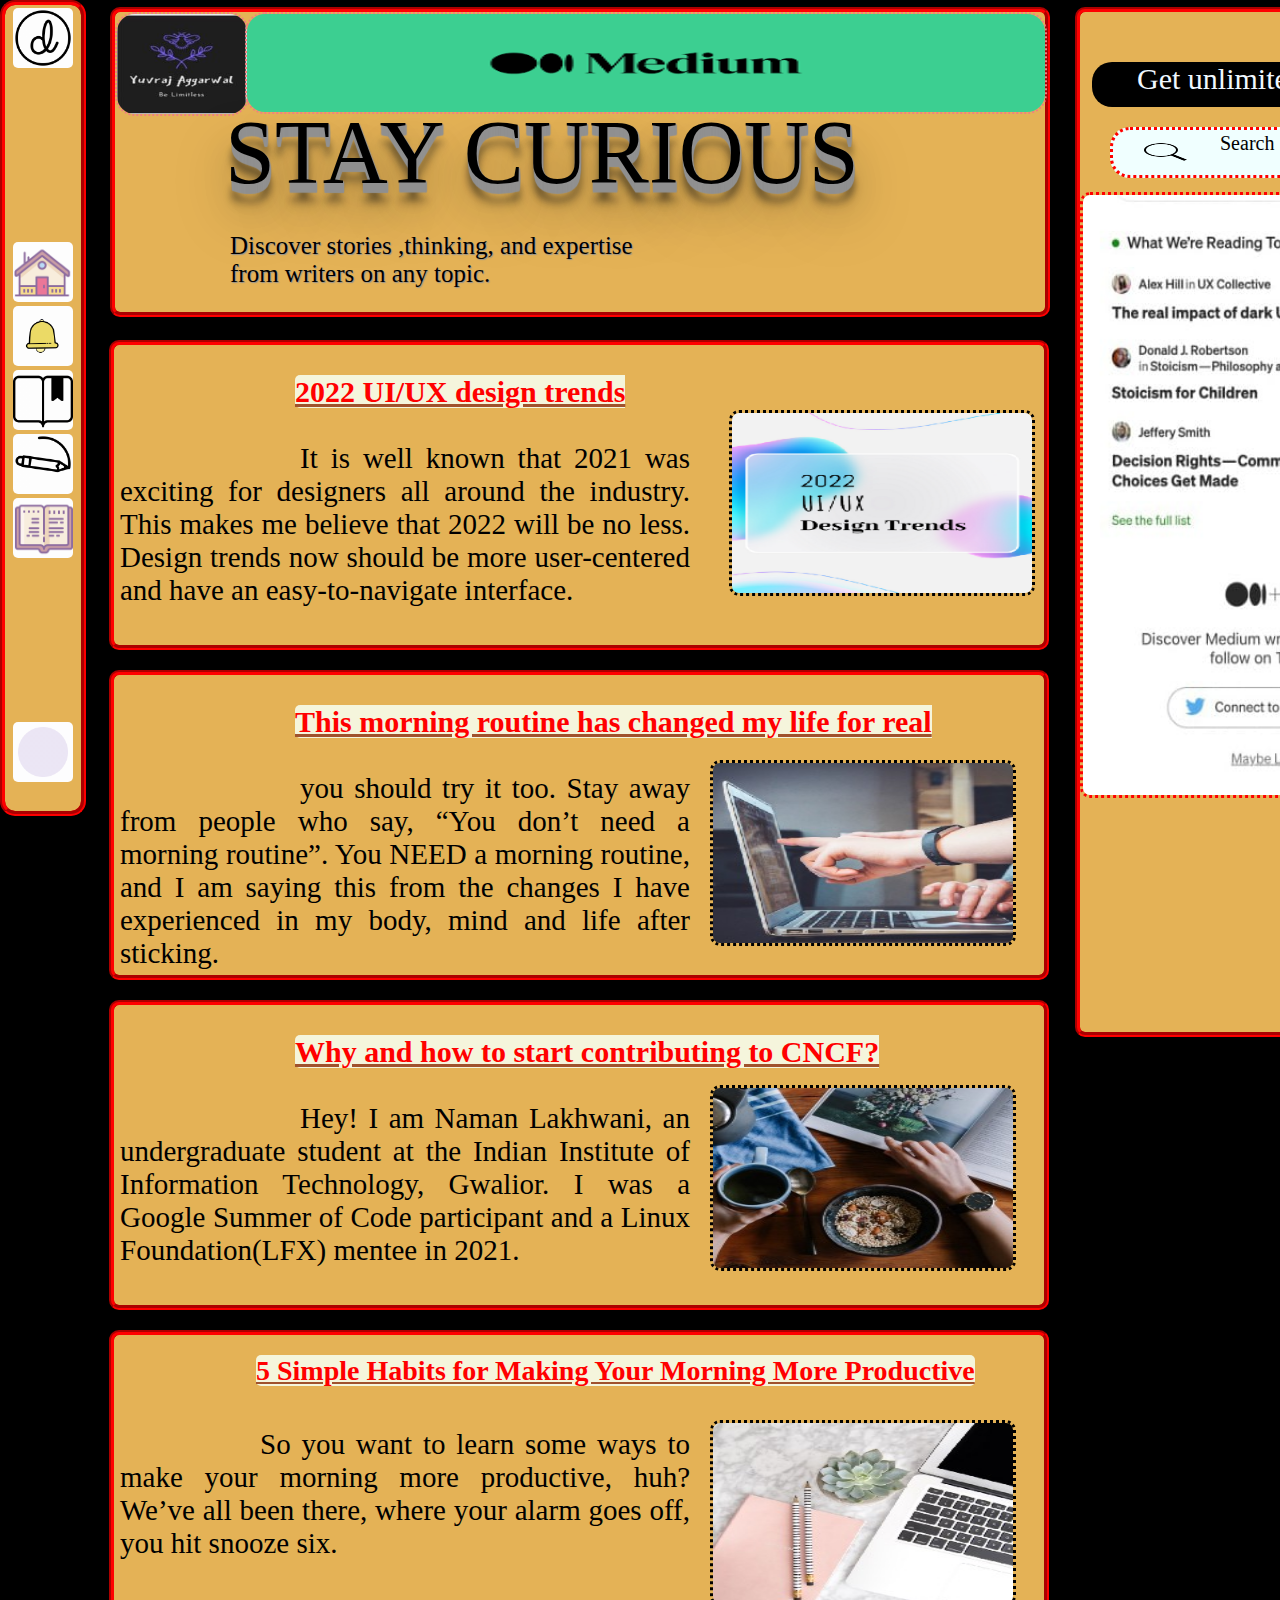
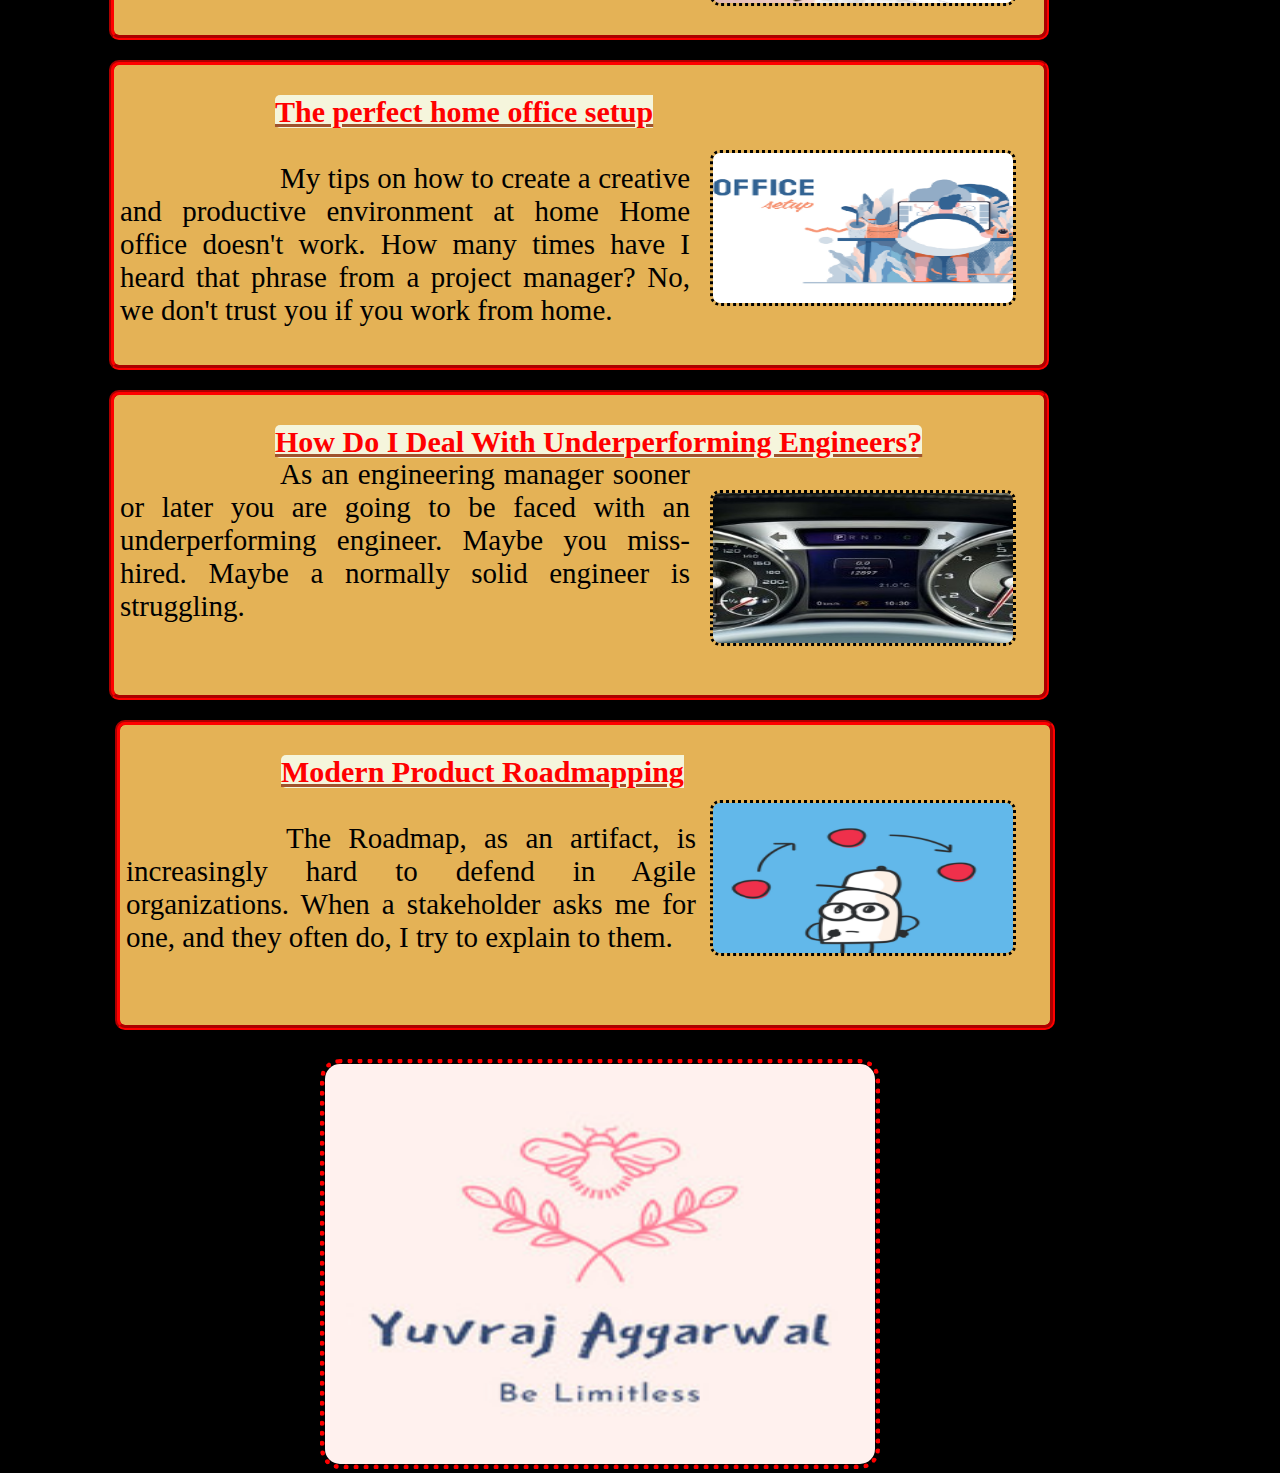
<file: medium clone hw/index.html>
<!DOCTYPE html>
<html lang="en">
<head>
    <meta charset="UTF-8">
    <meta http-equiv="X-UA-Compatible" content="IE=edge">
    <meta name="viewport" content="width=device-width, initial-scale=1.0">
    <title>Document</title>
    <link rel="stylesheet" type="text/css" href="style.css">
</head>

    <div class="container2">
     <span class="textSize" >Stay curious</span>
     <span class="textSize1" >Discover stories ,thinking, and expertise<br>from writers on any topic. </span>
     <img class="image14" src="/medium clone hw/download.png" alt="Flowers in Chania" width="60px" height="60px">
     <img class="image18" src="/medium clone hw/e6755000-1b25-46c2-b2d7-db13aa8e5a27.jpg" alt="Flowers in Chania" width="60px" height="60px">
    </div>
<body class="bodysize">
    <div class="container">
    <img class="image0" src="/medium clone hw/icons8-dribbble-circled.gif" alt="Flowers in Chania" width="60px">
    <img class="image1" src="/medium clone hw/icons8-home.gif" alt="Flowers in Chania" width="60px">
    <img  class="image2" src="/medium clone hw/icons8-bell.gif" alt="Flowers in Chania" width="60px" height="60px">
    <img  class="image3" src="/medium clone hw/icons8-bookmark.gif" alt="Flowers in Chania" width="60px" height="60px">
    <img  class="image4" src="/medium clone hw/icons8-pencil.gif" alt="Flowers in Chania" width="60px" height="60px">
    <img  class="image5" src="/medium clone hw/icons8-literature.gif" alt="Flowers in Chania" width="60px" height="60px">
    <img  class="image6" src="/medium clone hw/icons8-male-user.gif" alt="Flowers in Chania" width="60px" height="60px">
    </div>
    <div class="container1">
        <div class="item1"><span><strong> 2022 UI/UX design trends<br><br></strong> 
         <p>It is well known that 2021 was exciting for designers all around the industry. This makes me believe that 2022 will be no less. Design trends now should be more user-centered and have an easy-to-navigate interface.</p></span></div>
        <!-- <div class="item" style="padding: 20px;">2adfsfad<br>adsada</div> -->
        <img class="image7" src="/medium clone hw/1_oV6DFQ6jHkcmz5g48-b4tw.png" alt="Flowers in Chania" width="60px" height="60px">
        <div class="item2"><span><strong> This morning routine has changed my life for real<br><br></strong> 
            <p>you should try it too. Stay away from people who say, “You don’t need a morning routine”. You NEED a morning routine, and I am saying this from the changes I have experienced in my body, mind and life after sticking.</p></span></div>
            <img class="image8" src="/medium clone hw/0_FO91COicPtGaaljG.jpeg" alt="Flowers in Chania" width="60px" height="60px">
        <div class="item3"><span><strong>Why and how to start contributing to CNCF?<br><br></strong>
            <p> Hey! I am Naman Lakhwani, an undergraduate student at the Indian Institute of Information Technology, Gwalior. I was a Google Summer of Code participant and a Linux Foundation(LFX) mentee in 2021.</p></div>
            <img class="image9" src="/medium clone hw/1_bSuTNzz9ALnq0bfQrfpxqA.jpeg" alt="Flowers in Chania" width="60px" height="60px">
        <div class="item4"><span class="one" >5 Simple Habits for Making Your Morning More Productive</span><br><br>
            <p>So you want to learn some ways to make your morning more productive, huh? We’ve all been there, where your alarm goes off, you hit snooze six.</p></div>
            <img class="image10" src="/medium clone hw/1_1FR_C-LIOlniyEfOaJ-uEg.jpeg" alt="Flowers in Chania" width="60px" height="60px">
        <div class="item5"><span><strong>The perfect home office setup<br><br></strong> 
            <p>My tips on how to create a creative and productive environment at home  Home office doesn't work. How many times have I heard that phrase from a project manager? No, we don't trust you if you work from home.</p> </div>
            <img class="image11" src="/medium clone hw/1_7WY-gGi5F4BL0KCEEeUlaQ.png" alt="Flowers in Chania" width="60px" height="60px">
        <div class="item6"><span><strong>How Do I Deal With Underperforming Engineers?</strong>
            <p>As an engineering manager sooner or later you are going to be faced with an underperforming engineer. Maybe you miss-hired. Maybe a normally solid engineer is struggling.</p></div>
            <img class="image12" src="/medium clone hw/1_GmHzdnhAs_8y0PZUpnVMOg.jpeg" alt="Flowers in Chania" width="60px" height="60px">
        <div class="item7"><span><strong>Modern Product Roadmapping<br><br></strong>
            <p>The Roadmap, as an artifact, is increasingly hard to defend in Agile organizations. When a stakeholder asks me for one, and they often do, I try to explain to them.</div></p>
            <img class="image13" src="/medium clone hw/0_l5pOjHAVmnK0fs_s.png" alt="Flowers in Chania" width="60px" height="60px">
            <img class="image17" src="/medium clone hw/Free_Sample_By_Wix (1).jpg" alt="Flowers in Chania" width="60px" height="60px">
    </div>
    <div class="container3">
      <div class="button1"><span class="text">Get unlimited access</span></div>
      <div class="button2"><span class="text1">Search</span></div>
      <img class="image15" src="/medium clone hw/icons8-search-50.png" alt="Flowers in Chania" width="60px" height="60px">
      <img class="image16" src="/medium clone hw/a49b59c6-6612-4986-94e6-d7ccda641342.jpg" alt="Flowers in Chania" width="60px" height="60px">
    </div>
    
</body>

    
</body>
</html>
</file>
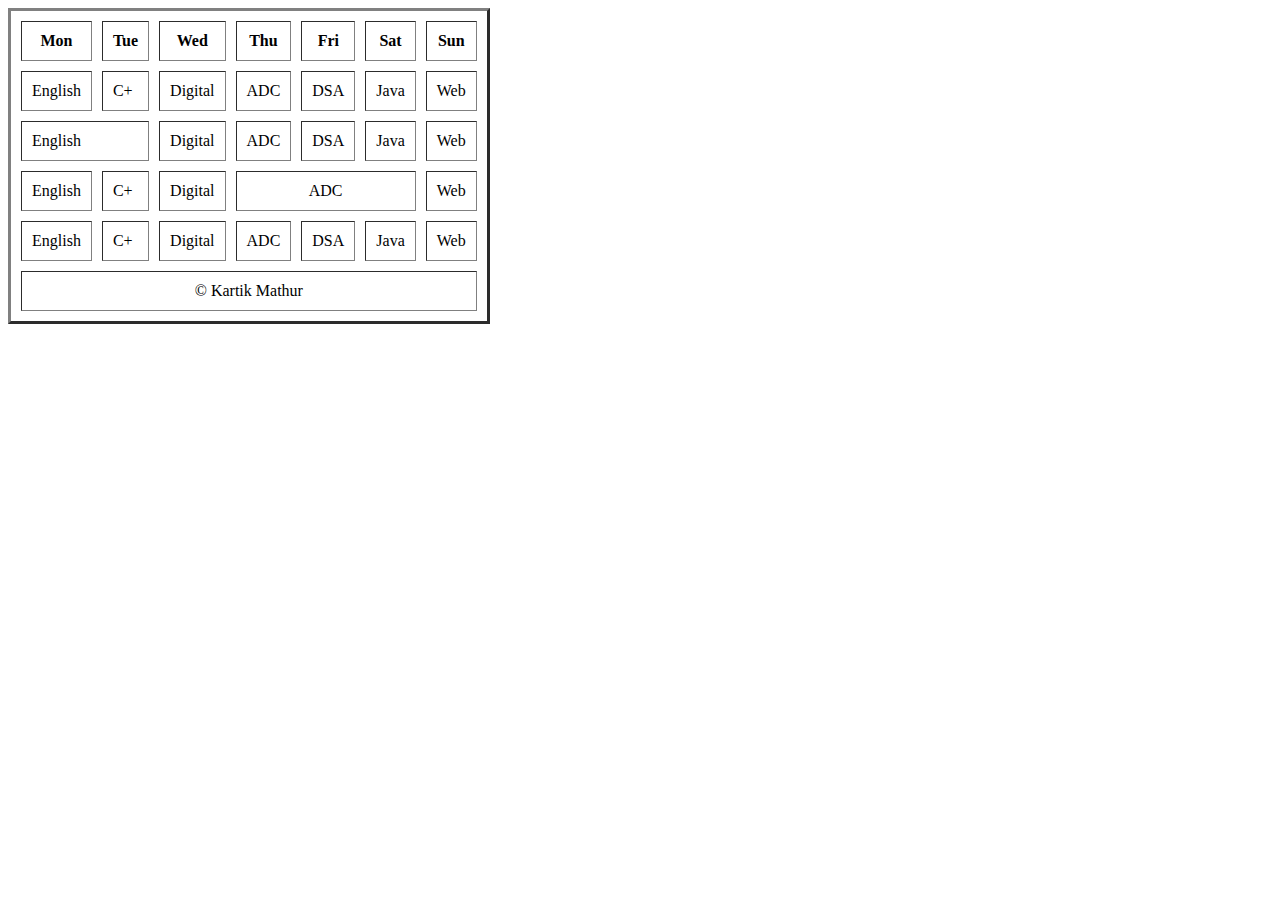
<file: Lecture 2/html/index.html>
<!DOCTYPE html>
<html lang="en">
  <head>
    <meta charset="UTF-8" />
    <meta http-equiv="X-UA-Compatible" content="IE=edge" />
    <meta name="viewport" content="width=device-width, initial-scale=1.0" />
    <title>Document</title>
  </head>
  <body>
    <table border="3" cellspacing="10" cellpadding="10">
        <!-- TABLE HEADER -->
      <thead>
        <th>Mon</th>
        <th>Tue</th>
        <th>Wed</th>
        <th>Thu</th>

        <th>Fri</th>
        <th>Sat</th>
        <th>Sun</th>
      </thead>

      <!-- TABLE DATA -->
      <tr>
        <td>English</td>
        <td>C+</td>
        <td>Digital</td>
        <td>ADC</td>
        <!-- <th rowspan="5">
            L<br>u<br>n<br>c<br>h
        </th> -->

        <td>DSA</td>
        <td>Java</td>
        <td>Web</td>
      </tr>
      <tr>
        <td colspan="2">English</td>
        <!-- <td>English</td> -->
        <td>Digital</td>
        <td>ADC</td>
        <td>DSA</td>
        <td>Java</td>
        <td>Web</td>
      </tr>
      <tr>
        <td>English</td>
        <td>C+</td>
        <td>Digital</td>
        <td colspan="3" align="center">ADC</td>
        <td>Web</td>
      </tr>
      <tr>
        <td>English</td>
        <td>C+</td>
        <td>Digital</td>
        <td>ADC</td>
        <td>DSA</td>
        <td>Java</td>
        <td>Web</td>
      </tr>

      <!-- FOOTER -->
      <tfoot align="center">
        <td colspan="7">&copy; Kartik Mathur</td>
      </tfoot>
    </table>
  </body>
</html>
<!-- border se bas boi box aya hai -->
<!-- cellspace se bich me space  -->
<!--  align se centre me data-->
</file>
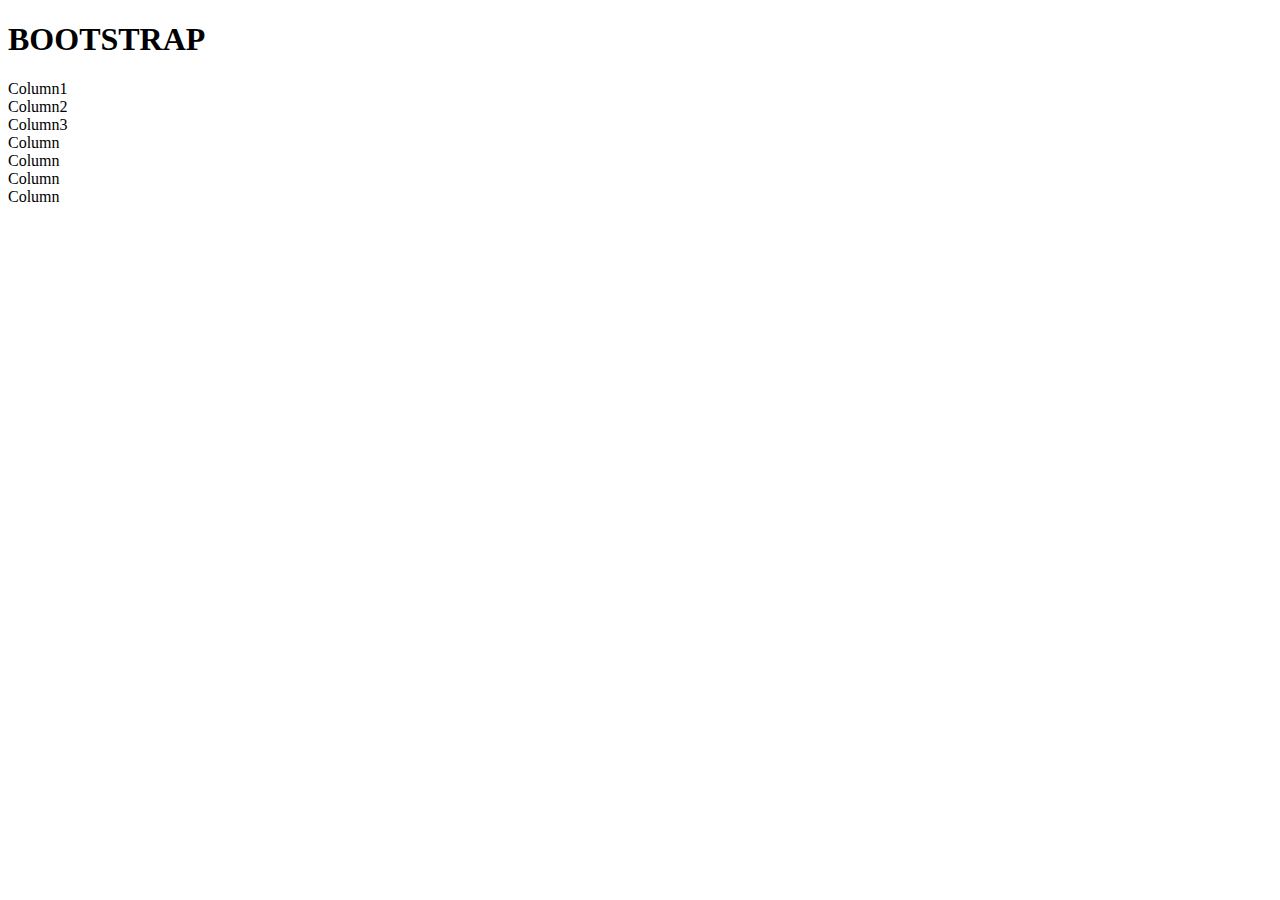
<file: LECTURE 6/BootStrap/boot-Practice/index.html>
<!DOCTYPE html>
<html lang="en">
<head>
    <meta charset="UTF-8">
    <meta http-equiv="X-UA-Compatible" content="IE=edge">
    <meta name="viewport" content="width=device-width, initial-scale=1.0">
    <title>Document</title>
    <link href="https://cdn.jsdelivr.net/npm/bootstrap@5.2.0-beta1/dist/css/bootstrap.min.css" rel="stylesheet" integrity="sha384-0evHe/X+R7YkIZDRvuzKMRqM+OrBnVFBL6DOitfPri4tjfHxaWutUpFmBp4vmVor" crossorigin="anonymous">
    <style>
        /* .container-background{
            background-color: aqua;
        } */
    </style>
</head>
<body>
    <!-- first bootstrap name then style name -->
    <div class="container-fuild container-background">
    <h1>BOOTSTRAP</h1>
    <!-- CONTINER BEGINS -->
    <!-- grid  boi col and row-->
    <!-- coloum wala code website se lia hai -->
    <div class="container">
        <!-- ADDING ROWS AND COLS -->
        <div class="row">
            <!-- class se bootstrap se ho rha -->
            <!-- matlb website page samll ho to bo dimension le lo -->
            <!-- order-5 matlb 5 pe bo aye ga -->
          <div class="col-md-12  col-sm-4 order-5">Column1</div>
          <div class="col-md-6  col-sm-4 order-4" >Column2</div>
          <div class="col-md-6 col-sm-4 order-1">Column3</div>
           <!-- ADDING ROWS AND COLS -->
           <div class="container">
            <!-- row-cols-sm-2 -->
            <!-- matlb sm me col 2 aye -->
            <div class="row row-cols-1 row-cols-sm-2 row-cols-md-4">
              <div class="col">Column</div>
              <div class="col">Column</div>
              <div class="col">Column</div>
              <div class="col">Column</div>
            </div>

          </div>
          <!-- ADDING ROWS AND COLS -->
        </div>
        <!-- CONTINER BEGINS -->
      </div>

 </div>  
</body>
<script src="https://cdn.jsdelivr.net/npm/bootstrap@5.2.0-beta1/dist/js/bootstrap.bundle.min.js" integrity="sha384-pprn3073KE6tl6bjs2QrFaJGz5/SUsLqktiwsUTF55Jfv3qYSDhgCecCxMW52nD2" crossorigin="anonymous"></script>
<script src="https://cdn.jsdelivr.net/npm/@popperjs/core@2.11.5/dist/umd/popper.min.js" integrity="sha384-Xe+8cL9oJa6tN/veChSP7q+mnSPaj5Bcu9mPX5F5xIGE0DVittaqT5lorf0EI7Vk" crossorigin="anonymous"></script>
<script src="https://cdn.jsdelivr.net/npm/bootstrap@5.2.0-beta1/dist/js/bootstrap.min.js" integrity="sha384-kjU+l4N0Yf4ZOJErLsIcvOU2qSb74wXpOhqTvwVx3OElZRweTnQ6d31fXEoRD1Jy" crossorigin="anonymous"></script>
</html>
</file>
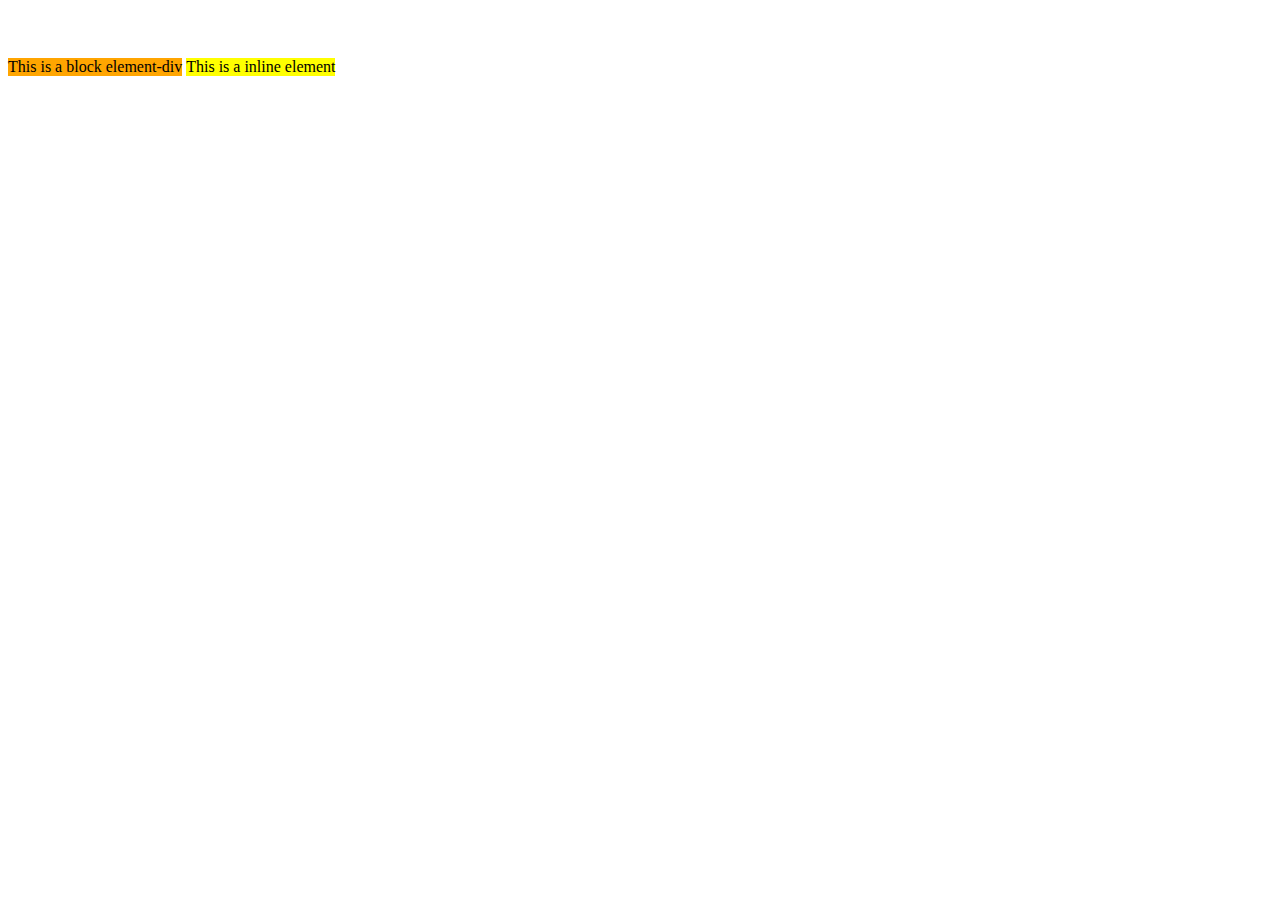
<file: Lecture3/display.html>
<!DOCTYPE html>
<html lang="en">
<head>
    <meta charset="UTF-8">
    <meta http-equiv="X-UA-Compatible" content="IE=edge">
    <meta name="viewport" content="width=<div>, initial-scale=1.0">
    <title>Document</title>
    <style>
        div{
            background-color: orange;
             /* div block hai is lia display use karo */
             margin-top: 50px;
             display:inline-block  
        }
        span{
            background-color: yellow;

            display:inline-block
        }
    </style>
</head>
<body>
    <div>This is a block element-div</div>
    <span>This is a inline element</span>
</body>
</html>
</file>
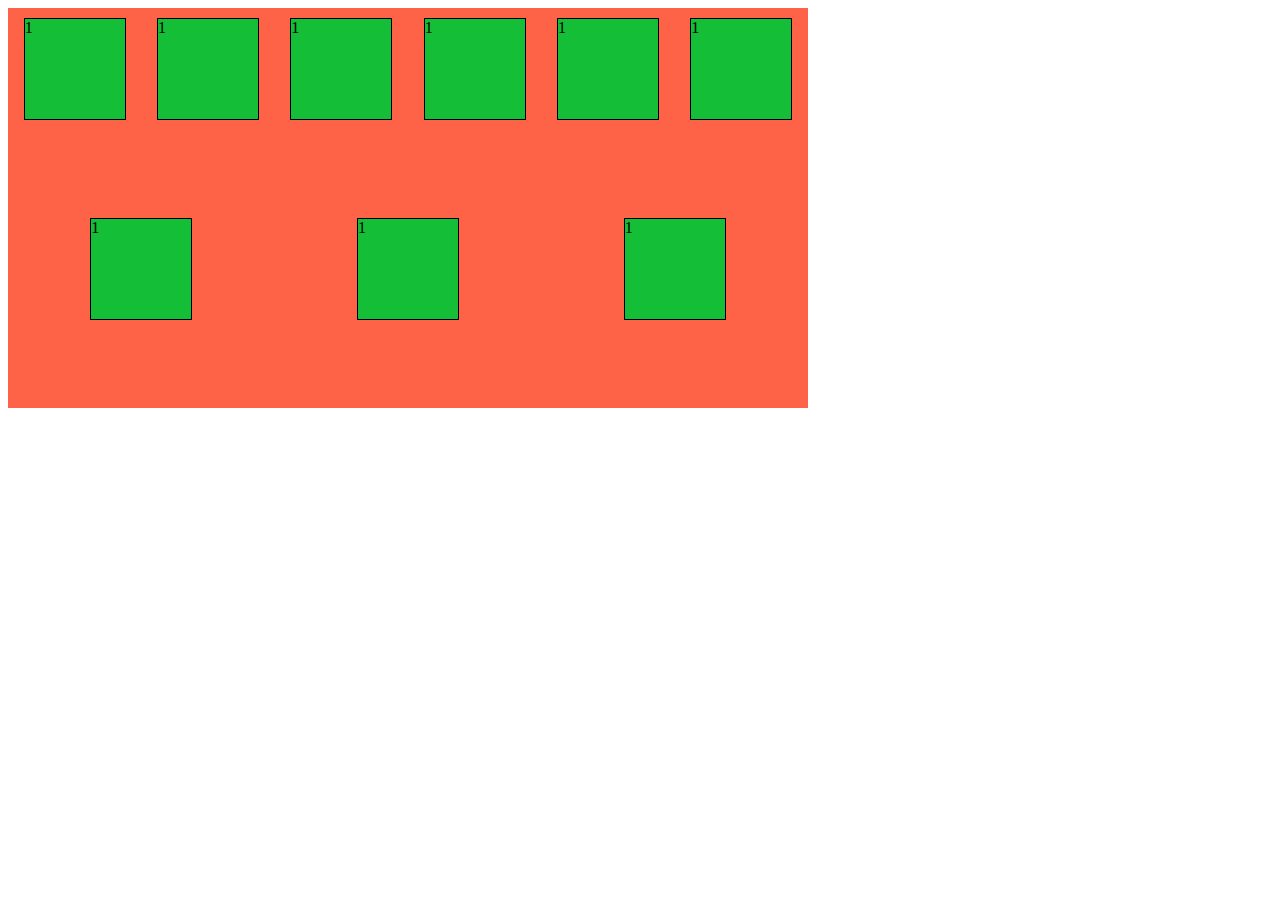
<file: Lecture3/flexboxes.html>
<!DOCTYPE html>
<html lang="en">
<head>
    <meta charset="UTF-8">
    <meta http-equiv="X-UA-Compatible" content="IE=edge">
    <meta name="viewport" content="width=device-width, initial-scale=1.0">
    <title>Document</title>
    <style>

        .container{
            display: flex;
            background-color: tomato;
            height: 400px;
            width: 800px;
            flex-direction: row;
            flex-wrap: wrap;
            justify-content:space-around;
        }
        .item{
            border: 1px solid black;
            margin: 10px;
            width: 100px;
            height: 100px;
            background-color: rgb(20, 190, 54);
            flex-direction:column-reverse;
            
        }
    </style>
</head>
<body>
    <!-- box bane hai to flex box use karo -->
    <!-- yha se dekho css trick -->
    <div class="container">
    <div class="item">1</div>
    <div class="item"> 1</div>
    <div class="item">1</div>
    <div class="item">1</div>
    <div class="item">1</div>
    <div class="item">1</div>
    <div class="item">1</div>
    <div class="item">1</div>
    <div class="item">1</div>
   </div>

</body>
</html>
</file>
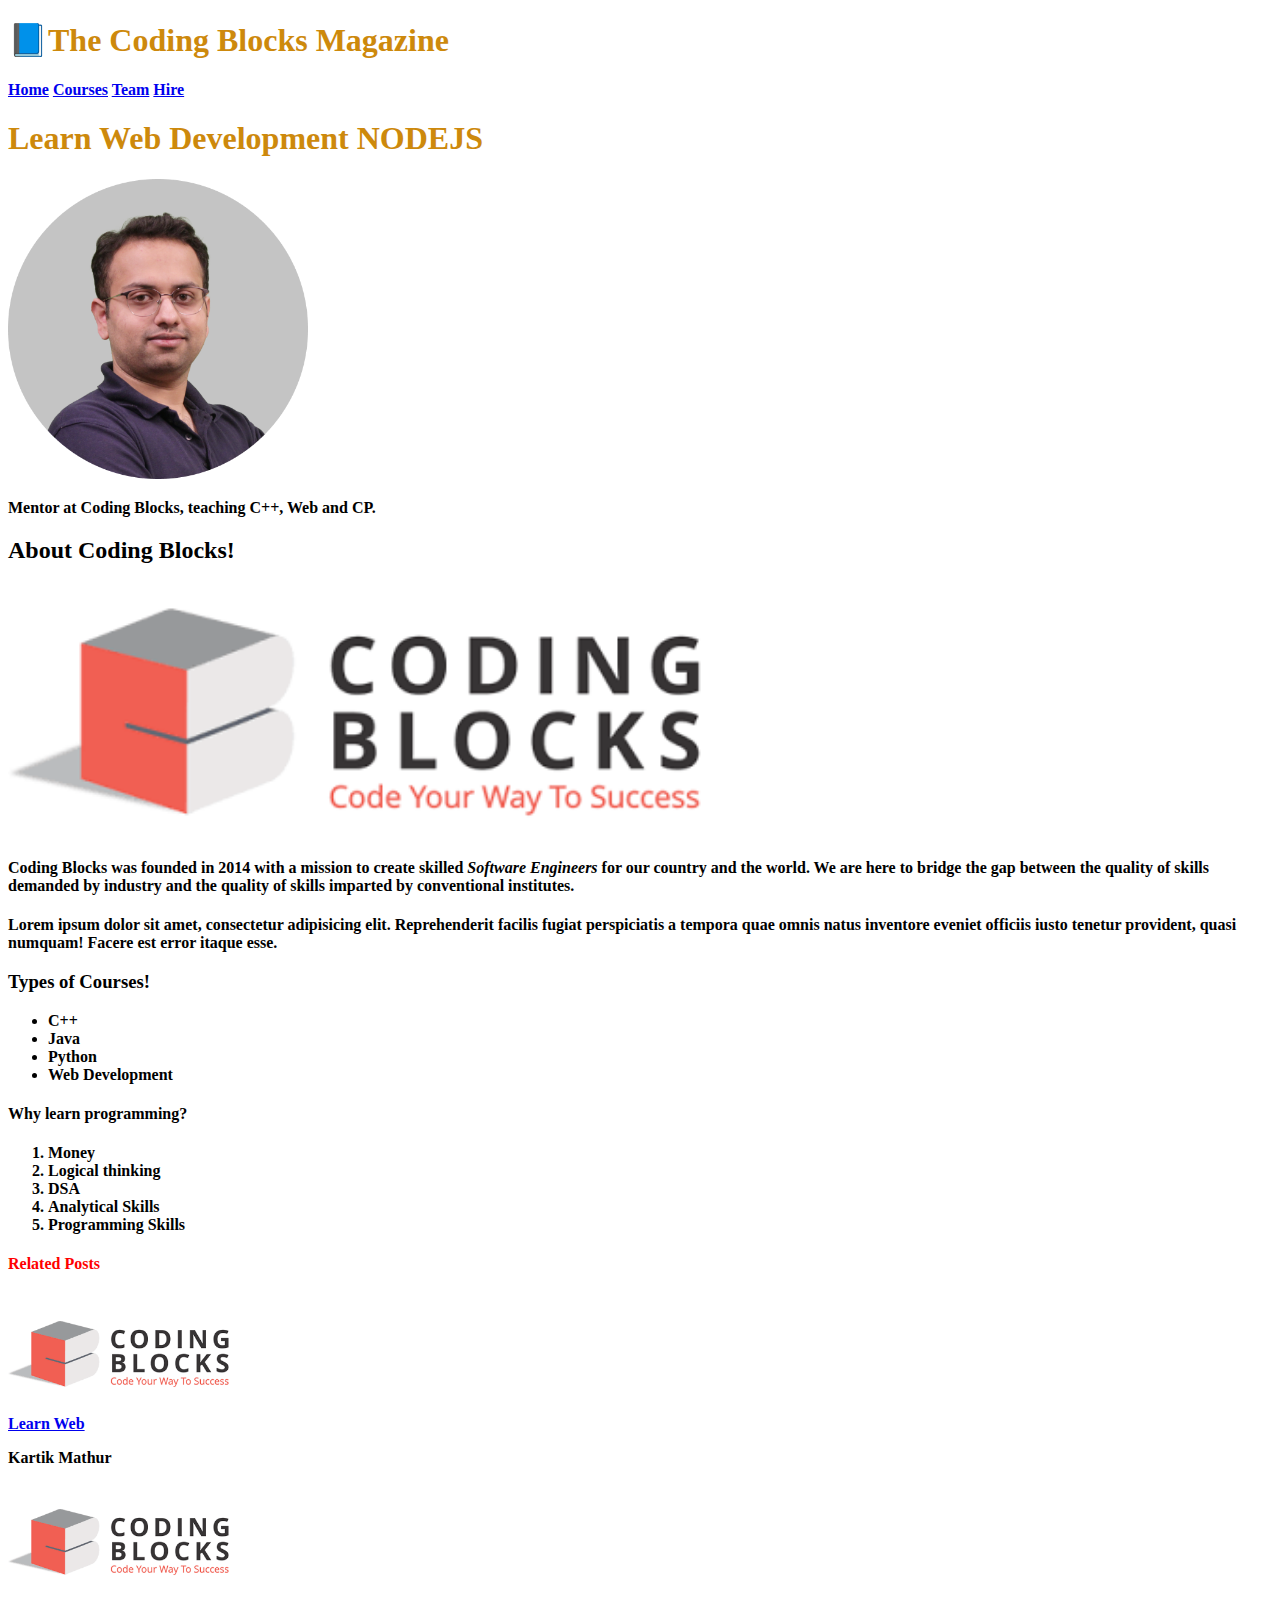
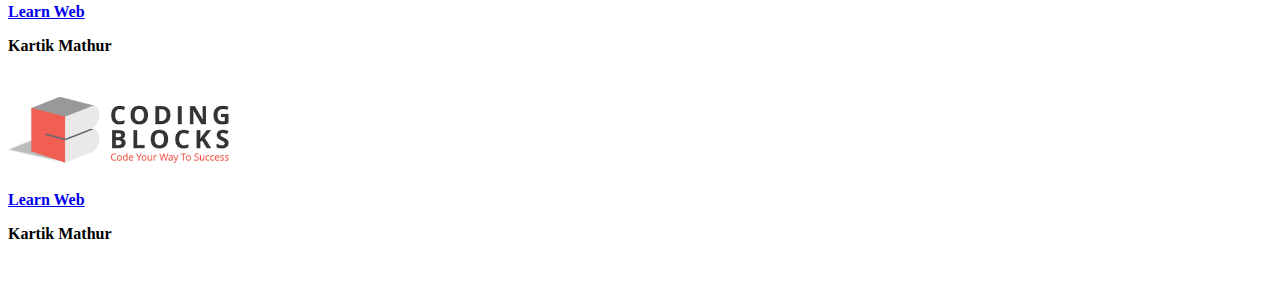
<file: Lecture 2/css/Project.html>
<!DOCTYPE html>
<html lang="en">
  <head>
    <meta charset="UTF-8" />
    <meta http-equiv="X-UA-Compatible" content="IE=edge" />
    <meta name="viewport" content="width=device-width, initial-scale=1.0" />
    <title>Document</title>
    <!-- <style>
      h1{
        color: rgb(45, 248, 238);
      }
      p{
        font-size: 20px;
      }
    </style> -->

    <link rel="stylesheet" href="style.css">
  </head>
  <b>
    <h1>📘The Coding Blocks Magazine</h1>

    <a href="#">Home</a>
    <!-- link nhi dalna to -->
    <a href="#">Courses</a>
    <!-- link nhi dalna to -->
    <a href="#">Team</a>
    <!-- link nhi dalna to -->
    <a href="#">Hire</a>
    <!-- link nhi dalna to -->

    <h1>Learn Web Development NODEJS</h1>
    <img src="/Lecture 2/css/Kartik Mathur.png" height="300px" />
    <p>Mentor at Coding Blocks, teaching C++, Web and CP.</p>

    <h2>About Coding Blocks!</h2>
    <img src="/Lecture 2/css/download.png" height="250px" />
    <p>
      <h4><strong>C</strong>oding <strong>Blocks was founded in 2014 with a
      mission to create skilled</strong> <em>Software Engineers</em> for our country and
      the world. We are here to bridge the gap between the quality of skills
      demanded by industry and the quality of skills imparted by conventional
      institutes.</h4>
    </p>

    <p>
      Lorem ipsum dolor sit amet, consectetur adipisicing elit. Reprehenderit
      facilis fugiat perspiciatis a tempora quae omnis natus inventore eveniet
      officiis iusto tenetur provident, quasi numquam! Facere est error itaque
      esse.
    </p>
    <h3>Types of Courses!</h3>
    <ul>
      <li>C++</li>
      <li>Java</li>
      <li>Python</li>
      <li>Web Development</li>
    </ul>

    <h4>Why learn programming?</h4>
   <ol>
      <li>Money</li>
      <li>Logical thinking</li>
      <li>DSA</li>
      <li>Analytical Skills</li>
      <li>Programming Skills</li>
    </ol>

    <!-- <h4 style="color: orangered; background-color: palegreen;">Related Posts</h4> -->
    <h4 style="color: red;"> Related Posts</h4><br>
    <!-- color of particular  -->
    <img src="/Lecture 2/css/download.png" height="80px" /><br><br>
    <a href="http://codingblocks.com">Learn Web</a><br>
    <p>Kartik Mathur</p><br>

    <img src="/Lecture 2/css/download.png" height="80px" /><br><br>
    <a href="http://codingblocks.com">Learn Web</a><br>
    <p>Kartik Mathur</p><br>

    <img src="/Lecture 2/css/download.png" height="80px" /><br><br>
    <a href="http://codingblocks.com">Learn Web</a><br>
    <p>Kartik Mathur</p><br>
  </body>
</html>
</file>
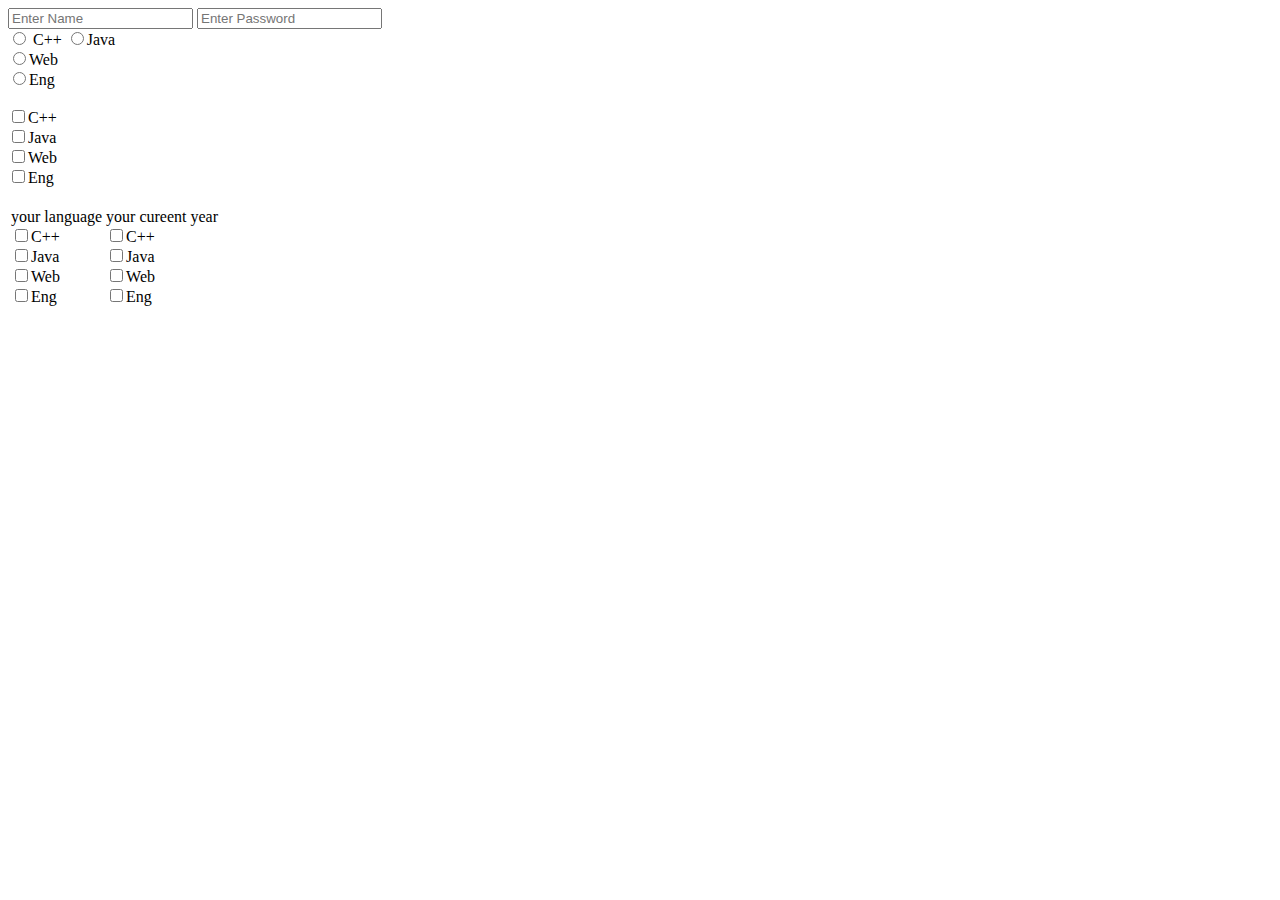
<file: Lecture 2/html/form.html>
<!DOCTYPE html>
<html lang="en">
<head>
    <meta charset="UTF-8">
    <meta http-equiv="X-UA-Compatible" content="IE=edge">
    <meta name="viewport" content="width=device-width, initial-scale=1.0">
    <title>Document</title>
</head>
<body>
    <input type="text" placeholder="Enter Name">
    <input type="Password" placeholder="Enter Password">
    <br>
    <!-- ratio me name same to ak hi select -->
    <input id="cpp" type="radio" name="courses"/>
    <label for="cpp">C++</label>
    <!-- labale se name pe click to bhi click ho jai option -->
    <input type="radio" name="courses">Java<br>
    <input type="radio" name="courses">Web<br>
    <input type="radio" name="courses">Eng<br>
    <br>
    <!-- checkbook me sab kar sakte ho select -->
    <input type="checkbox" name="courses">C++<br/>
    <input type="checkbox" name="courses">Java<br/>
    <input type="checkbox" name="courses">Web<br/>
    <input type="checkbox"name="courses">Eng<br/>
    <br>
    <table>
        <tr>
        <td>
        your language<br/>
        <input type="checkbox" name="courses">C++<br />
         <input type="checkbox" name="courses">Java<br/>
         <input type="checkbox" name="courses">Web<br/>
         <input type="checkbox"name="courses">Eng<br/>
        </td>
        <td>
            your cureent year<br/>
            <input type="checkbox" name="courses">C++<br />
             <input type="checkbox" name="courses">Java<br/>
             <input type="checkbox" name="courses">Web<br/>
             <input type="checkbox"name="courses">Eng<br/>
            </td>
        </tr>
    </table>
    <!-- br se next line -->
    
    
    



    


</body>
</html>
</file>
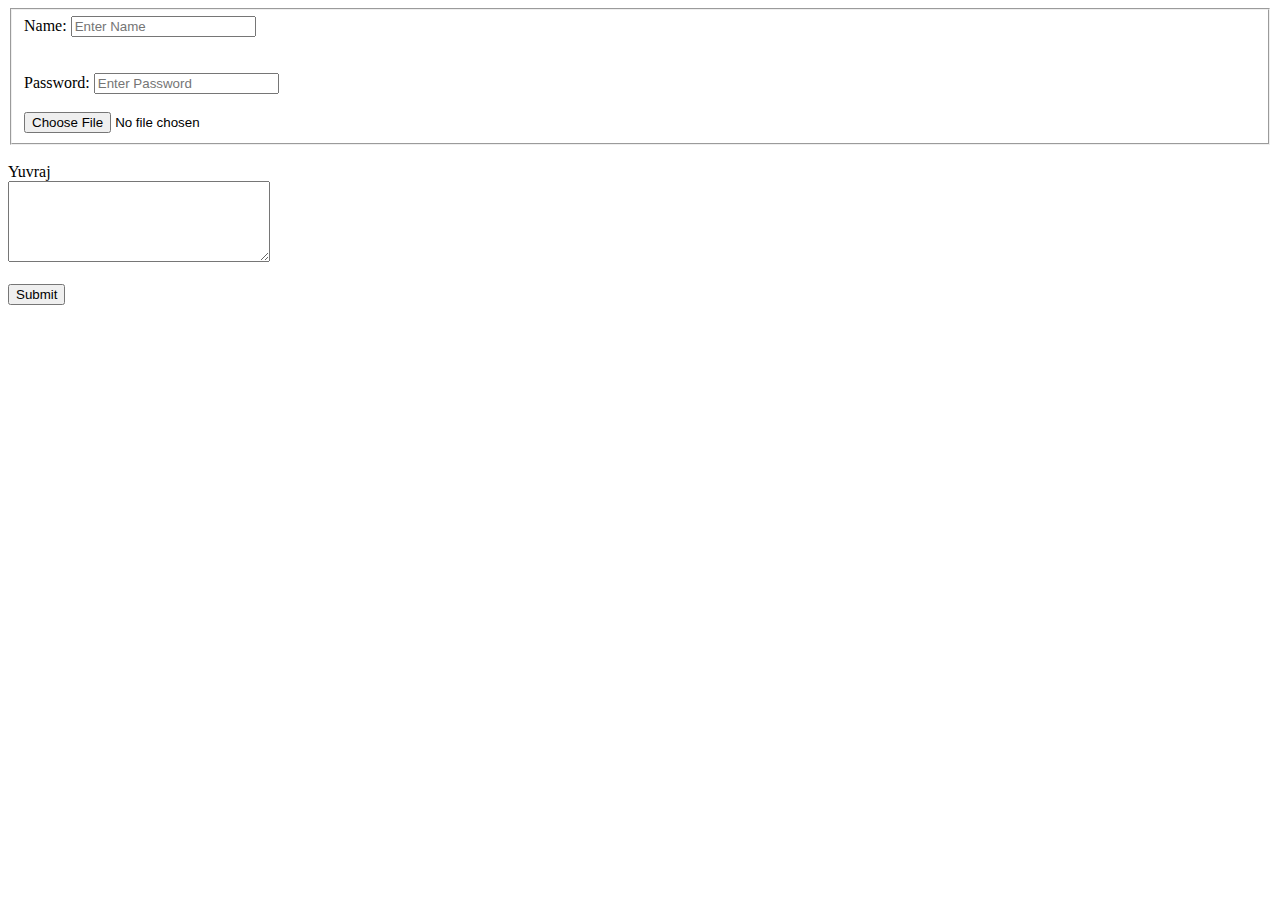
<file: Lecture 2/html/form1.html>
<!DOCTYPE html>
<html lang="en">
<head>
    <meta charset="UTF-8">
    <meta http-equiv="X-UA-Compatible" content="IE=edge">
    <meta name="viewport" content="width=device-width, initial-scale=1.0">
    <title>Document</title>
</head>
<body>
    <form action ="#" method="POST">
        <fieldset>
        <label for="Name">Name:</label>
        <!-- agar name pe click kia to side me bhi ho gya -->
        <input id="Name" type="text" placeholder="Enter Name">
        <br>
        <br>
        <br>
        
        <label for="Password">Password:</label>
        
        <input id="Password" type="Password" placeholder="Enter Password">
        <br>
        <br>
        <input type="file">
        <br>
        </fieldset>
        <!-- is se ke under jo likha hai bo box me a jai ga -->
        <br>
        <label for="About-You">Yuvraj</label> <br>
        <textarea id="About-You" rows="5" cols="30"></textarea>
        <br>
        <br>
        <button type ="submit">Submit</button>
       
    </form>
</body>
</html>
</file>
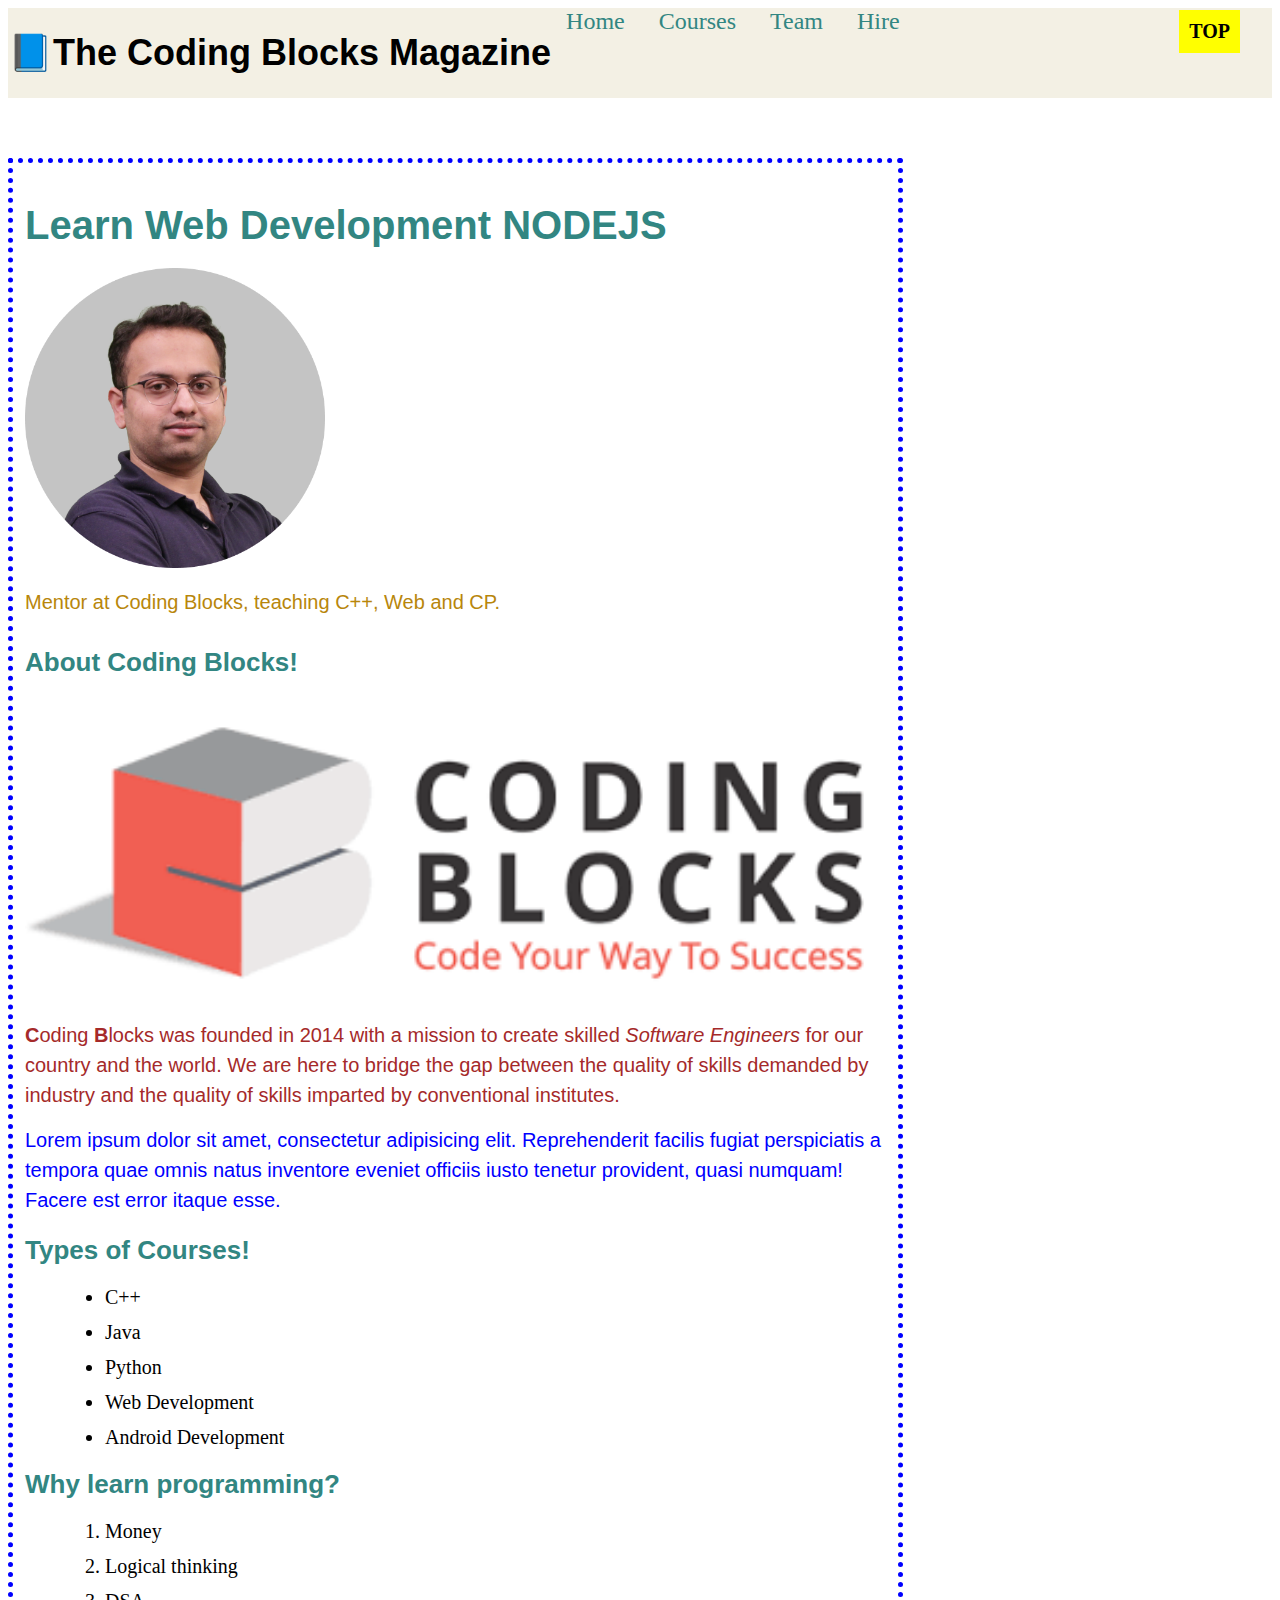
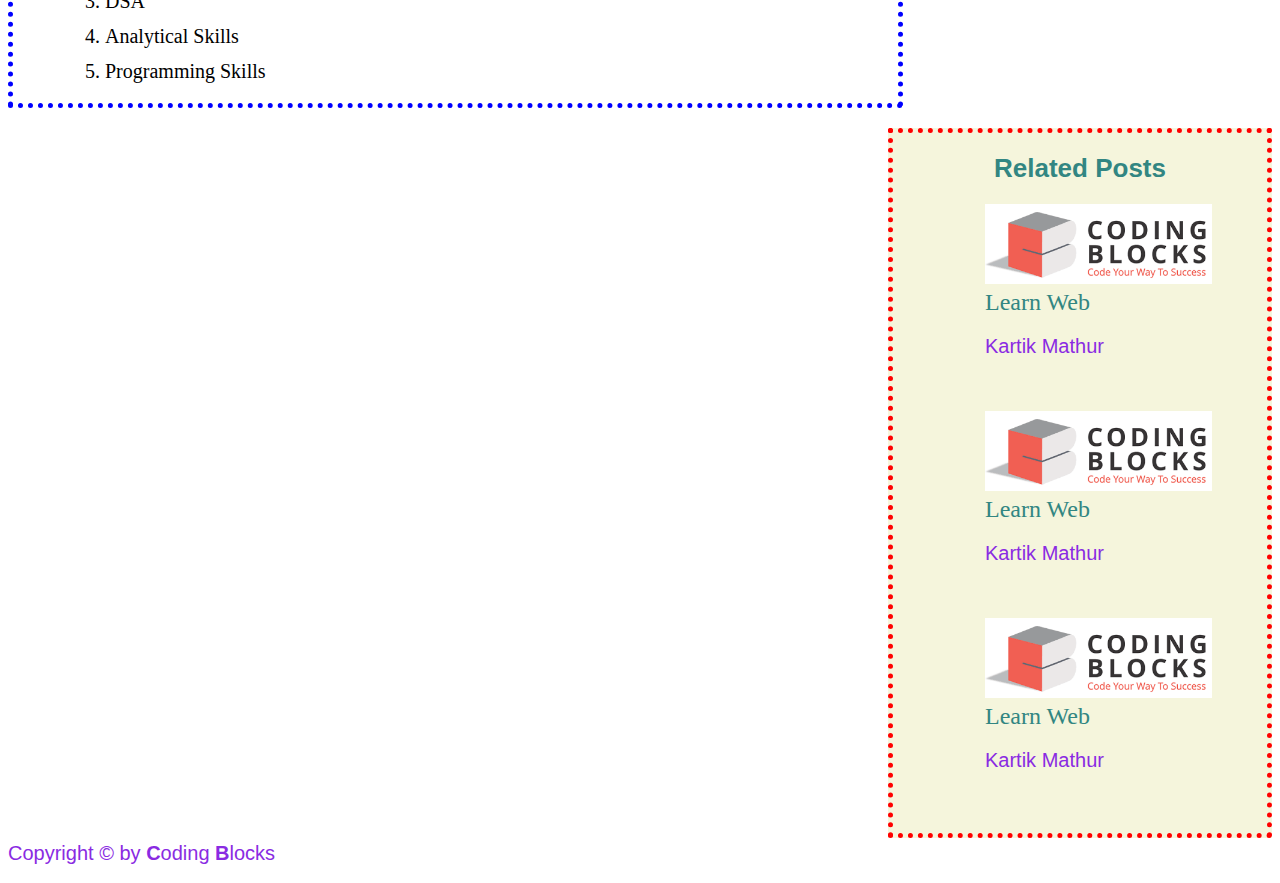
<file: Lecture3/css/Project.html>
<!DOCTYPE html>
<html lang="en">
  <head>
    <meta charset="UTF-8" />
    <meta http-equiv="X-UA-Compatible" content="IE=edge" />
    <meta name="viewport" content="width=device-width, initial-scale=1.0" />
    <title>Document</title>
    <link rel="stylesheet" href="style.css" />
  </head>
  <body>
    <!-- <div class="container"> -->
      <header class="main-header">
        <h1 class="next">📘The Coding Blocks Magazine</h1>
        <nav>
          <!-- link nhi dalna to -->
          <a href="#">Home</a>
          <a href="#">Courses</a>
          <a href="#">Team</a>
          <a href="#">Hire</a>
        </nav>
        <div class ="clearFix" ></div>
        
        <!-- <p>Testing Paragraph for descendant selector</p> -->
      </header>
      <div class="container">
        <header class="post-header">
      <article class="post">
        
       
          <h2>Learn Web Development NODEJS</h2>
          <img src="/Lecture 2/css/Kartik Mathur.png" height="300px" />
          <!-- is ko le ga agar !important nhi likha to -->
          <p id="mypara"class="mypara" style="color:darkgoldenrod">
            Mentor at Coding Blocks, teaching C++, Web and CP.
          </p>
        

        <h3>About Coding Blocks!</h3>
        <img src="/Lecture 2/css/download.png" class="postkiclass" />
        <p class="mypara mypara-font">
          <strong>C</strong>oding <strong>B</strong>locks was founded in 2014
          with a mission to create skilled
          <em id="myid">Software Engineers</em> for our country and the world.
          We are here to bridge the gap between the quality of skills demanded
          by industry and the quality of skills imparted by conventional
          institutes.
        </p>

        <p class="mypara-font">
          Lorem ipsum dolor sit amet, consectetur adipisicing elit.
          Reprehenderit facilis fugiat perspiciatis a tempora quae omnis natus
          inventore eveniet officiis iusto tenetur provident, quasi numquam!
          Facere est error itaque esse.
        </p>

        <h4>Types of Courses!</h4>
        <ul>
          <li>C++</li>
          <li>Java</li>
          <li>Python</li>
          <!-- <p>Hello</p> -->
          <li>Web Development</li>
          <li>Android Development</li>
        </ul>

        <h4>Why learn programming?</h4>
        <ol>
          <li>Money</li>
          <li>Logical thinking</li>
          <li>DSA</li>
          <li>Analytical Skills</li>
          <li>Programming Skills</li>
        </ol>
        </article>
      </div>
    </header>
      </article>

      <aside class="related">
        <!-- <h4 style="color: orangered; background-color: palegreen;">Related Posts</h4> -->
        <h4 class="related-heading">Related Posts</h4>
        <ul class="related-list">
          <li>
            <img src="/Lecture 2/css/download.png" height="80px" /><br>
            <a href="http://codingblocks.com">Learn Web</a><br>
            <p>Kartik Mathur</p><br>
          </li>
          <li>
            <img src="/Lecture 2/css/download.png" height="80px" /><br>
            <a href="http://codingblocks.com">Learn Web</a><br>
            <p>Kartik Mathur</p><br>
          </li>
          <li>
            <img src="/Lecture 2/css/download.png" height="80px" /><br>
            <a href="http://codingblocks.com">Learn Web</a><br>
            <p>Kartik Mathur</p><br>
          </li>
        </ul>
      </aside>
      <div class="Foot">
      <footer>
        <p>
          Copyright &copy; by <strong>C</strong>oding <strong>B</strong>locks
        </p>
      </footer>
    </div>
    
  </body>
</html>
</file>
<file: medium clone hw/style.css>
.container{
    border: 40px;
    background-color:rgb(228, 178, 86);
    height: 800px;
    width: 70px;
    margin-left:0px;
    padding:0px;
    margin-top: 0px;
    position: fixed; 
    border-style:groove;
    border-color:red;
    border-radius: 15px;
    padding: 3px;
    border-width: 5px;
    margin-right: 5px;
}
.item4{
    margin-left: 12px;
}
.bodysize{
    margin-left:0px;
    padding: 0px;
    margin-top: 0px;
}


.item1,.item2,.item3,.item4,.item5,.item6,.item7,.item8{
   border: 20px;
   background-color:white;
   height: 300px;
   width: 930px;
   margin-top: 20px;
   justify-content: space-between;
   margin-left: 25px;
   border-style:groove;
   border-width: 5px;
   border-color: red;
   border-radius: 10px;
   margin-right: 15px;
   

}

.container{
    justify-content: space-between;
}
.image1{
    margin-top: 170px;
}
.image6{
    margin-top: 160px;
}
.strong{
    margin-top: 50px;
}
.container1{
    border: 40px;
    background-color:black;
    height: 2500px;
    width: 970px;
    margin-left:90px;
    padding:0px;
    margin-top: 200px;
    position:absolute; top:120px;
    border-top: red;
    border-width: 5px;

    
}
container1:sticky{
    position: -webkit-sticky; 
}

.container2{
    
    background-color:rgb(228, 178, 86);
    height:300px;
    width: 930px;
    position:absolute; left:70px; top:0px;
    padding:0px;
    display: inline-block;
    position: fixed; 
    border-style:groove;
    border-color:red;
    margin-left: 40px;
    margin-top: 7px;
    border-radius: 10px;
    border-width: 5px;
}
.container3{
    
    background-color:rgb(228, 178, 86);
    height:1000px;
    width: 330px;
    position:fixed; left:1070px; top:0px;
    padding:10px;
    display: inline-block;
    position: fixed; 
    border-style:groove;
    border-color:red;
    margin-left: 5px;
    border-width: 5px;
    margin-top: 7px;
    border-radius: 10px;
    
}
/* html {
    scroll-behavior: smooth;
  } */

.textSize {
    position: absolute;
    text-transform: uppercase;
    font-family: verdana;
    font-size: 10em;
    position:absolute; left:110px; top:80px;
    font-size: 90px;
    margin-top: 9px;
    /* text-decoration:brown underline ;  */
    color:black;
    text-shadow: 1px 1px 1px #919191,
        1px 2px 1px #919191,
        1px 3px 1px #919191,
        1px 4px 1px #919191,
        1px 5px 1px #919191,
        1px 6px 1px #919191,
        1px 7px 1px #919191,
        1px 8px 1px #919191,
        1px 9px 1px #919191,
        1px 10px 1px #919191,
    1px 18px 6px rgba(16,16,16,0.4),
    1px 22px 10px rgba(16,16,16,0.2),
    1px 25px 35px rgba(16,16,16,0.2),
    1px 30px 60px rgba(16,16,16,0.4);
}
.textSize1{
    position:absolute; left:115px; top:220px;
    text-shadow: 1px 1px 1px #919191;
    font-size: 25px;
    
    font-family: verdana;
    color:black;
    /* text-shadow: 1px 1px 1px #919191,
        1px 2px 1px #919191,
        1px 3px 1px #919191,
        1px 4px 1px #919191,
        1px 5px 1px #919191,
        1px 6px 1px #919191,
        1px 7px 1px #919191,
        1px 8px 1px #919191,
        1px 9px 1px #919191,
        1px 10px 1px #919191,
    1px 18px 6px rgba(16,16,16,0.4),
    1px 22px 10px rgba(16,16,16,0.2),
    1px 25px 35px rgba(16,16,16,0.2),
    1px 30px 60px rgba(16,16,16,0.4); */
}
.itme1Text{
    font-size: 5px;
    background-color: black;
}
.item1{
    font-size: 30px;
    text-indent: 180px;
    
}
strong{
    color: red;
    text-decoration: underline sienna;
    position:relative; top:30px ;left:1px ;right: 30px ;
    font-size: 30px;
    background-color:beige;
    border-radius: 5px;

    

}
p{
    width: 570px;
    /* height: 450px; */
    text-align:justify;
    font-size: 29px;
    margin-left: 6px;

    
    
    
    
}
.image7{
    position:absolute; left:620px; top:90px;
    width: 300px;
    height: 180px;
}
.item2{
    font-size: 28px;
    text-indent: 180px;
}
.image8{
    position:absolute; left:620px; top:440px;
    width: 300px;
    height: 180px;
}
.item3{
    font-size: 28px;
    text-indent: 180px;
}
.image9{
    position:absolute; left:620px; top:765px;
    width: 300px;
    height: 180px;
}
.item4{
    font-size: 28px;
    text-indent: 140px;
    
}
.image10{
    position:absolute; left:620px; top:1100px;
    width: 300px;
    height: 180px;
}
.item5{
    font-size: 24px;
    text-indent: 160px;
}
.image11{
    position:absolute; left:620px; top:1430px;
    width: 300px;
    height: 150px;
}
.item6{
    font-size: 24px;
    text-indent: 160px; 
}
.image12{
    position:absolute; left:620px; top:1770px;
    width: 300px;
    height: 150px;
}
.item7{
    font-size: 24px;
    text-indent: 160px; 
}
.image13{
    position:absolute; left:620px; top:2080px;
    width: 300px;
    height: 150px;
}
.image14{
    position:absolute; 
    width: 930px;
    height: 90px;
}
body{
    background-color: black;
}
.item1,.item2,.item3,.item4,.item5,.item6,.image7{
    margin-left: 19px;
    margin-bottom: 4px;
    background-color:rgb(228, 178, 86);
}
.item12{
    margin-bottom: 15px;
}
.item1.strong{
    margin-top: 30px;
}
.one{
    background-color:bisque;
    text-decoration: underline sienna;
    position:relative; left:2px; top:20px;right: 60px;
    color: red;
    font-size: 28px;
    background-color:beige;
    border-radius: 5px;
    font-weight: bold;
}
.button1{
    width: 330px;
    height: 45px;
    background-color: black;
    border-radius: 20px;
    font-size: 20px;
    color: aliceblue;
    position:relative; left:2px; top:40px;right: 60px; 
}
.text{
    margin-left: 45px;
    font-size: 30px;
    margin-right: 5px;
    margin-top: 15px;
    
}
.text0{
  
   margin-left: 4px;
}
.button2{
    width: 290px;
    height: 45px;
    background-color:azure;
    border-radius: 20px;
    border-color:red;
    border-style: dotted;
    font-size: 20px;
    color:black;
    text-indent: 80px; 
    margin-top: 60px;
    margin-left: 20px;
     
}
.image14{
    width: 798px;
    height: 98px;
    position:absolute;  left: 130px;
}
.image15{
    height: 20px;
    width: 50px;
    margin-left: 40px;
   
    position:absolute;  left: 20px;top:130px;
}
.text1{
    position:absolute;  left: 60px;top:120px;
    color:black;
    

}
.textMain{
    font-size: 10px;
}
.image16{
    position:absolute;  left: 0px;top:180px;
    width: 350px;
    height: 600px;
    border-radius: 10px;
    border-color: red;
    border-style:dotted;
}
.image7,.image8,.image9,.image10,.image11,.image12,.image13{
    border-radius: 10px;
    border-color: black;
    border-style: dotted;
}
.item7{
    background-color:rgb(228, 178, 86);
}
.image17{
    margin-left: 230px;
    width: 550px;
    height: 400px;
}
.image18{
    width: 130px;
    height:100px;
}
.image0,.image1,.image2,.image3,.image4,.image5,.image6{
   border-radius: 5px;
   margin-left: 5px;
}
.image17{
    border-radius: 20px;
    border-style: dotted;
    color: red;
    border-width: 5px;
}
.image18{
    border-radius: 20px;
    border-style: dotted;
    color: lightcoral;
    border-width: 2px;

}
.image14{
    border-radius: 20px;
    border-style: dotted;
    color: lightcoral;
    border-width: 2px;
}
</file>
<file: Lecture 2/css/style.css>
h1{
    color:rgb(205, 137, 12);
}
p{
    font-size: 16px;
}
</file>
<file: Lecture3/css/style.css>
/* !SELECTOR */
/* sab select ak sath html me */
/* *{
   margin:0;
   padding:0;
}
header{
    margin-bottom:60px;
    padding:5;
}
h1{
    font-family: s;
    color:rgb(205, 137, 12);
    font-size: 40px;
}
h2{
    font-size: 60px;
    color:rgb(205, 137, 12);
}
p{
    font-size: 20px;
    ak line kiten space le
    line-height: 1.5;
     margin: top right bottom left 
    margin: 15px 0;

}
h3{
    font-size: 40px;
    color:rgb(205, 137, 12);
    margin-top: 30px;
    margin-bottom: 20px;
}
h4{
    font-size: 40px;
    color:rgb(205, 137, 12);
}
sab me ak sath
h1,h2,h3,h4{
    color:rgb(182, 182, 182)
    margin:20px 0;
}
h1,h2,h3,h4,p{
    font-size: serif;

}
footer{
    font-size:20px 0;
}
header{
    font-size: 20px;
}
ul,ol{
    font-size:20px
} */
/* 1em=16 pixels */

/* DESCENDANT SELECTOR */
/* Selects every child para inside header */
/* and this is a good think */
/* header p{
    color:blue
} */
/* End DESCENDANT SELECTOR */
/* Class AND IDS */

/* article p em{
    color:blue
    font-style: italic
} */
/* class id se ye fada ki parenat bar bar nhi to is le easy ho jai ga */

/* #myid{
    color:blue;
    font-style: normal;
    
} */
/* id =unique for every elemnet  ans is me nhi de sakte*/

/* class= */
/* is me do ko same de sakte */
/* .Mypara{
    color:blue;
}
.Mypara-font{
    font-style:italic;
} */
/* End Class AND IDS */
/* COMBINATORS */
/* >(Target immediate/direct child */
/* or direct p ho bo */
/* article>p{
  color:black;
} */
/* + Immediate siblings */
/* jo firt hai usne niche jo bhi hai bo sab pe */
/* jase list hai us me <p> dal dia to uske aage ak ko clor nhi
 */
/* li+li{
    color:brown
} */
/* is se sab me apply ho jai */
/* jo uske next wale sab me ho jai */
/* li~li{
    color:brown
} */
/* END COMBINATORS */

/* PSUEDOCLASS */
/* lvha */
/* a:link{
    text-decoration:none;
    font-size: 24px;
    color: rgb(196, 125, 19);
} */
/* is se ak bar click kar dia to colour change na ho */
/* a:visited{
    text-decoration:none;
    font-size: 24px;
    color:orange
} */
/* mtlb click pe ubarna */
/* a:hover{
    text-decoration:underline;
    font-size: 24px;
    color: rgb(57, 19, 196);
    /* hand a jata hai */
    /* cursor: pointer;
    font-weight: 800;
}*/ */
/* link click kar ke rakha to color us time me change rhe or jase hi click choda clour boi phale wali */
/* a:active{
    /* link click kar ke rakha to color us time me change rhe or jase hi click choda clour boi phale wali */
    /* background-color: black;
    color: brown;
} */ */
/* END PSUEDOCLASS */
/* .Main-Header{
    
    background-color: bisque;
} */

/* li:nth-child(an+b) */
/* ex */
/* li:nth-child(2n+3) */
/* a matlb ki kitne gaap pr and b kha se start */
/* a=interva */
/* b=offset */
/* to even wale sare */
/* li:nth-child(even) */
/* a=interva */
/* b=offset */
/* li:nth-child(even){
    color:blue
} */
/* li:nth-child(2n+1){
    color:blue
} */
/* li:nth-child(-2n+4){
    color:blue
} */
/* .CONTANOR{
  margin: auto;
}
li{
    margin-left: 40px;
    margin-bottom: 12px;
    
} */
/* margin hata dia last wale ka */
/* li:nth-child{
    margin-bottom: 0;
} */
/* kal class me conflics */
/* start */
/* sab select ak sath html me */
*{
    margin: 0;
    padding: 0;
  }
  .container{
    width:1200px !important;
  }
  .main-header{
    height: 1200 ;
  }
  /* SELECTORS */
  h1{
    float:right
  }
 
  nav{
    clear:none;
  }
  .next{
    float: left;
    
  }
  .clearFix{
    display:block;
    clear:both
  }

  h2,h3,h4{
    color: rgb(50, 134, 130);
    margin: 20px 0;
  }
  h1,h2,h3,h4,p{
    /* font-family: Georgia, 'Times New Roman', Times, sans-serif; */
    font-family: sans-serif;
  }
  
  h1 {
    /* font-family: sans-serif; */
    font-size: 36px;
    /* color: rgb(40, 197, 189); */
  }
  
  h2 {
    /* font-family: sans-serif; */
    font-size: 40px;
    /* color: rgb(40, 197, 189); */
  }
  
  h3{
    /* font-family: sans-serif; */
    font-size: 26px;
    margin-top: 30px;
    margin-bottom: 20px;
  
    /* color: rgb(40, 197, 189); */
  }
  
  h4{
    /* font-family: sans-serif; */
    font-size: 26px;
    /* color: rgb(40, 197, 189); */
  }
  
  p {
    /* font-family: sans-serif; */
    font-size: 20px;
    line-height: 1.5;
    /* margin: top right bottom left; */
    /* margin: top/bottom left/right; */
    margin: 15px 0;
  }
  
  ul,ol{
    font-size: 20px;
  }
  /* se bo jasa tha wase rhe agar hum uske group ko kuch lagne ke baad */
  footer{
    clear: both;
    display: :block;
    font-size: 14px;
  }
  
  li{
    margin-left: 40px;
    margin-bottom: 12px;
  }
  
  nav a{
    margin: 0 15px;
  }
  
  nav a:last-child{
    margin-right: 0;
  }
  /* !SELECTORS */
  
  /* DESCENDANT SELECTORS */
  /* Selects every child para inside header */
  /* header p{
    color: orange;
  }
  article p em{
    font-style: italic;
    color: orange;
  } */
  /* !DESCENDANT SELECTORS */
  
  
  /* CLASS AND IDS */
  #myid{
    /* font-style: italic;
    color: orange; */
  }
  
  /* .mypara{
    color: blue;
  }
  .mypara-font{
    font-size: 28px;
  }
  .header-font{
    font-size: 12px;
  } */
  
  .main-header{
    background-color: rgb(243, 240, 228);
    margin-bottom: 60px;
  }
  
  .container{
      width: 800px;
      margin: auto;
  }
  
  .related{
    margin-top: 50px;
    /* background-color: chartreuse; */
    width: 350px;
    background-color: beige !important;
    /* border-top:5px solid  rgb(50, 134, 130) !important;
    border-bottom:5px solid  rgb(50, 134, 130) !important; */
    border: 5px  dotted red

    /* text-align: center; */
  }
  
  .related-heading{
    text-align: center;
  }
  .related-list{
    list-style: none;
  }
  .container{
    border: 5px  dotted blue
  }

  /* .related-post{
    margin-left: 20px;
  } */
  /* !CLASS AND IDS */
  
  
  
  /* COMBINATORS */
  /* > (Target immediate/direct child) */
  /* article>p{
    color: red;
  } */
  /* + Immediate siblings */
  /* li+li{
    color: brown;
  } */
  
  /* ~ General siblings */
  /* li~li{
    color: brown;
  } */
  
  
  /* !COMBINATORS */
  
  
  /* PSUEDOCLASS */
  /* lvha */
  a:link{
    text-decoration: none;
    font-size: 24px;
    color: rgb(50, 134, 130);
  }
  
  a:visited{
    font-size: 24px;
    color: rgb(50, 134, 130);
  }
  
  a:hover{
    text-decoration: underline;
    color: blueviolet;
    font-weight: 800;
    cursor: pointer;
  }
  
  a:active{
    background-color: black;
    color: brown;
  }
  /* !PSUEDOCLASS */
  
  
  /* STRUCTURAL PSUEDOCLASS */
  /* li:nth-child(even){
    color: rgb(0, 60, 255);
  } */
  /* li:nth-child(3n+1){
    color: rgb(0, 60, 255);
  } */
  /* li:nth-child(-2n+4){
    color: rgb(0, 60, 255);
  } */
  li:last-child{
    margin-bottom:0;
  }
  
  /* !STRUCTURAL PSUEDOCLASS */

  /* RESOVING CONFLICT */
  /* jo jada specify bo apply */
  /* header dono ki specity same to last me jo likha hai bo ho jai ga */
  header p{
    color: orange;
  }
  p{
    color: blueviolet;
  }
  header p{
    color: blue;
  }
  /* id sab se jada hoti hai */
  /* more specties */
  .mypara{
    color: brown;
  }
  #mypara{
    color: blueviolet;
  }
  /* jab ! likha to sab haat ke ye lage ga */
  /* most imp id se bhi */
  /* p{
    color: rgb(58, 43, 226) !important;
  } */

  /* perfers chat */
  /* increaing order */
  /* p */
  /* header p */
  /* class */
  /* id */
  /* inline style */
  /* ex  <p id="mypara"class="mypara" style="color:darkgoldenrod">*/
  /* !important */
  
  /* END RESOVING CONFLICT */
  .Foot{
    display: block !important;
    clear:none !important;
  }
  
  .postkiclass{
    width:100%;
    height: 450;
  }
  .post{
    /* background-color:green ; */
    margin-top:20px ;
    padding: 0 12px;
    float:left;
  }
  .related{
    /* background-color:bisque; */
    margin-top:20px ;
    padding:  0 12px;
    float:right;
  }
  .container{
    width:70% !important;
  }
  /* clear does not work on inline only work in block element  */
   .container{
     float: left !important;
   }
   related{
    float: right !important;
   }
   /* ADDING THE */
   .article{
     position: relative;
   }
   .post-header::after{
     content: "TOP";
     background-color: yellow;
     font-weight: bold;
     padding: 10px;
     font-size: 20px;
     /* bas aagr hume box move karna ho to */
     position: absolute;
     top:10px;
     right:40px;
   }
</file>
